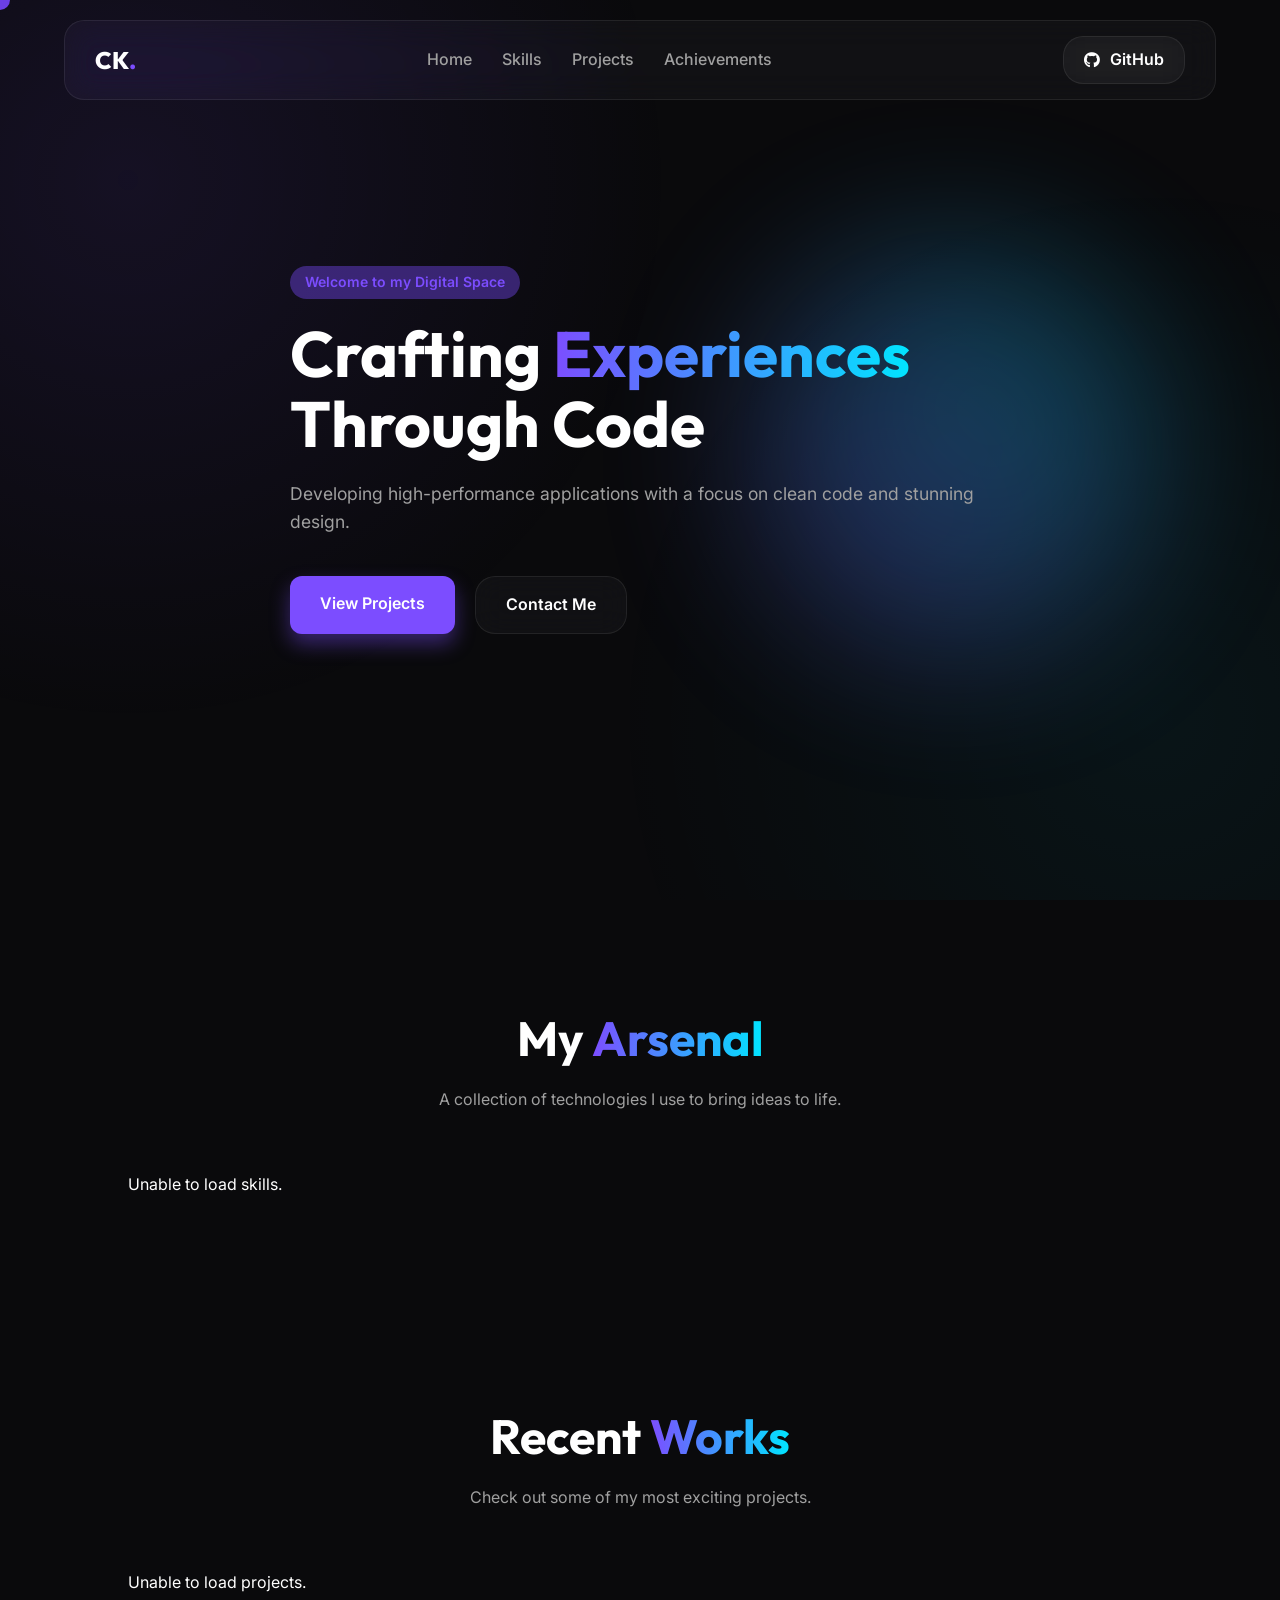
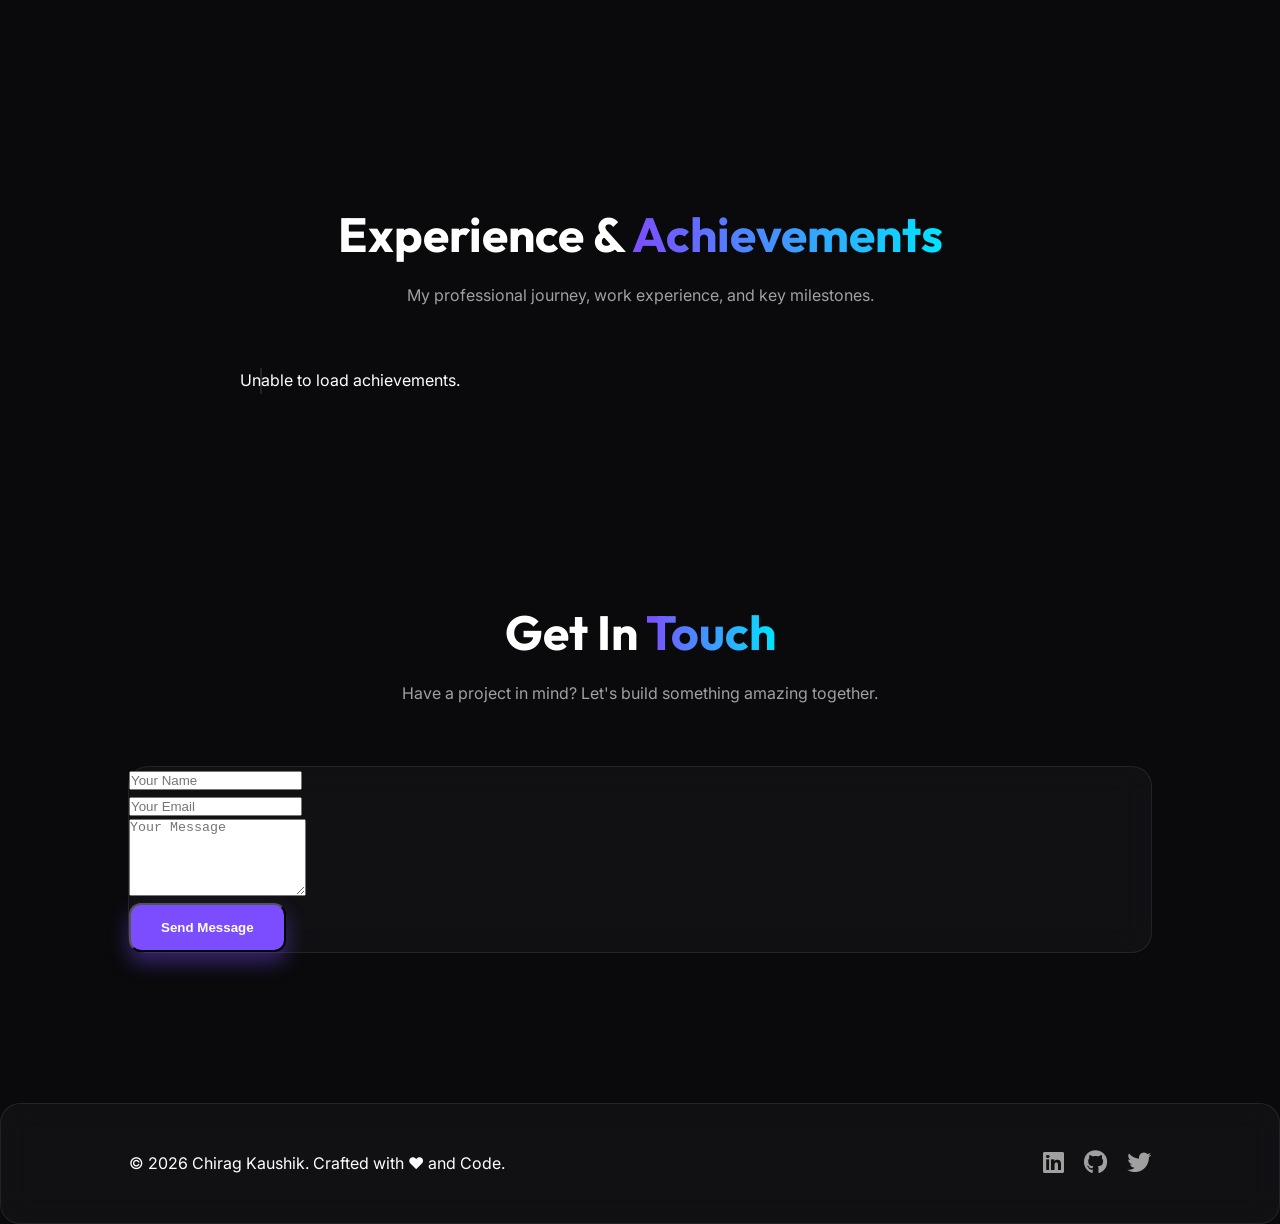
<file: index.html>
<!DOCTYPE html>
<html lang="en">
<head>
    <meta charset="UTF-8">
    <meta name="viewport" content="width=device-width, initial-scale=1.0">
    <title>Chirag Kaushik | Premium Portfolio</title>
    <meta name="description" content="Personal portfolio of Chirag Kaushik, showcasing skills, experience, projects, and achievements.">
    <link rel="stylesheet" href="style.css">
    <link rel="preconnect" href="https://fonts.googleapis.com">
    <link rel="preconnect" href="https://fonts.gstatic.com" crossorigin="">
    <link href="https://fonts.googleapis.com/css2?family=Outfit:wght@300;400;600;800&family=Inter:wght@300;400;500;700&display=swap" rel="stylesheet">
    <link rel="stylesheet" href="https://cdnjs.cloudflare.com/ajax/libs/font-awesome/6.4.0/css/all.min.css">
</head>

<body>
    <div class="cursor-follow"></div>
    <div class="bg-gradient"></div>

    <nav class="navbar glass">
        <div class="nav-container">
            <a href="#" class="logo">CK<span>.</span></a>
            <ul class="nav-links">
                <li><a href="#hero">Home</a></li>
                <li><a href="#skills">Skills</a></li>
                <li><a href="#projects">Projects</a></li>
                <li><a href="#achievements">Achievements</a></li>
            </ul>
            <a href="https://github.com/kaushikchirag2007-source" class="btn-github glass" target="_blank">
                <i class="fab fa-github"></i> GitHub
            </a>
        </div>
    </nav>

    <main>
        <section id="hero" class="hero-section">
            <div class="hero-content scroll-reveal">
                <span class="badge">Welcome to my Digital Space</span>
                <h1>Crafting <span class="text-gradient">Experiences</span> Through Code</h1>
                <p>Developing high-performance applications with a focus on clean code and stunning design.</p>
                <div class="hero-btns">
                    <a href="#projects" class="btn-primary">View Projects</a>
                    <a href="#contact" class="btn-secondary glass">Contact Me</a>
                </div>
            </div>
            <div class="hero-visual">
                <div class="blob"></div>
            </div>
        </section>

        <section id="skills" class="skills-section scroll-reveal">
            <div class="section-header">
                <h2>My <span class="text-gradient">Arsenal</span></h2>
                <p>A collection of technologies I use to bring ideas to life.</p>
            </div>
            <div id="skills-grid" class="skills-grid"></div>
        </section>

        <section id="projects" class="projects-section scroll-reveal">
            <div class="section-header">
                <h2>Recent <span class="text-gradient">Works</span></h2>
                <p>Check out some of my most exciting projects.</p>
            </div>
            <div id="github-projects" class="projects-grid"></div>
        </section>

        <section id="achievements" class="achievements-section scroll-reveal">
            <div class="section-header">
                <h2>Experience & <span class="text-gradient">Achievements</span></h2>
                <p>My professional journey, work experience, and key milestones.</p>
            </div>

            <div id="achievements-timeline" class="timeline"></div>
        </section>

        <section id="contact" class="contact-section scroll-reveal">
            <div class="section-header">
                <h2>Get In <span class="text-gradient">Touch</span></h2>
                <p>Have a project in mind? Let's build something amazing together.</p>
            </div>
            <div class="contact-container glass">
                <form id="contact-form">
                    <div class="form-group">
                        <input type="text" placeholder="Your Name" required>
                    </div>
                    <div class="form-group">
                        <input type="email" placeholder="Your Email" required>
                    </div>
                    <div class="form-group">
                        <textarea placeholder="Your Message" rows="5" required></textarea>
                    </div>
                    <button type="submit" class="btn-primary">Send Message</button>
                </form>
            </div>
        </section>
    </main>

    <footer class="glass">
        <div class="footer-container">
            <p>© 2026 Chirag Kaushik. Crafted with ❤️ and Code.</p>
            <div class="social-links">
                <a href="#"><i class="fab fa-linkedin"></i></a>
                <a href="https://github.com/kaushikchirag2007-source"><i class="fab fa-github"></i></a>
                <a href="#"><i class="fab fa-twitter"></i></a>
            </div>
        </div>
    </footer>

    <script src="script.js"></script>
</body>
        </html>
</file>
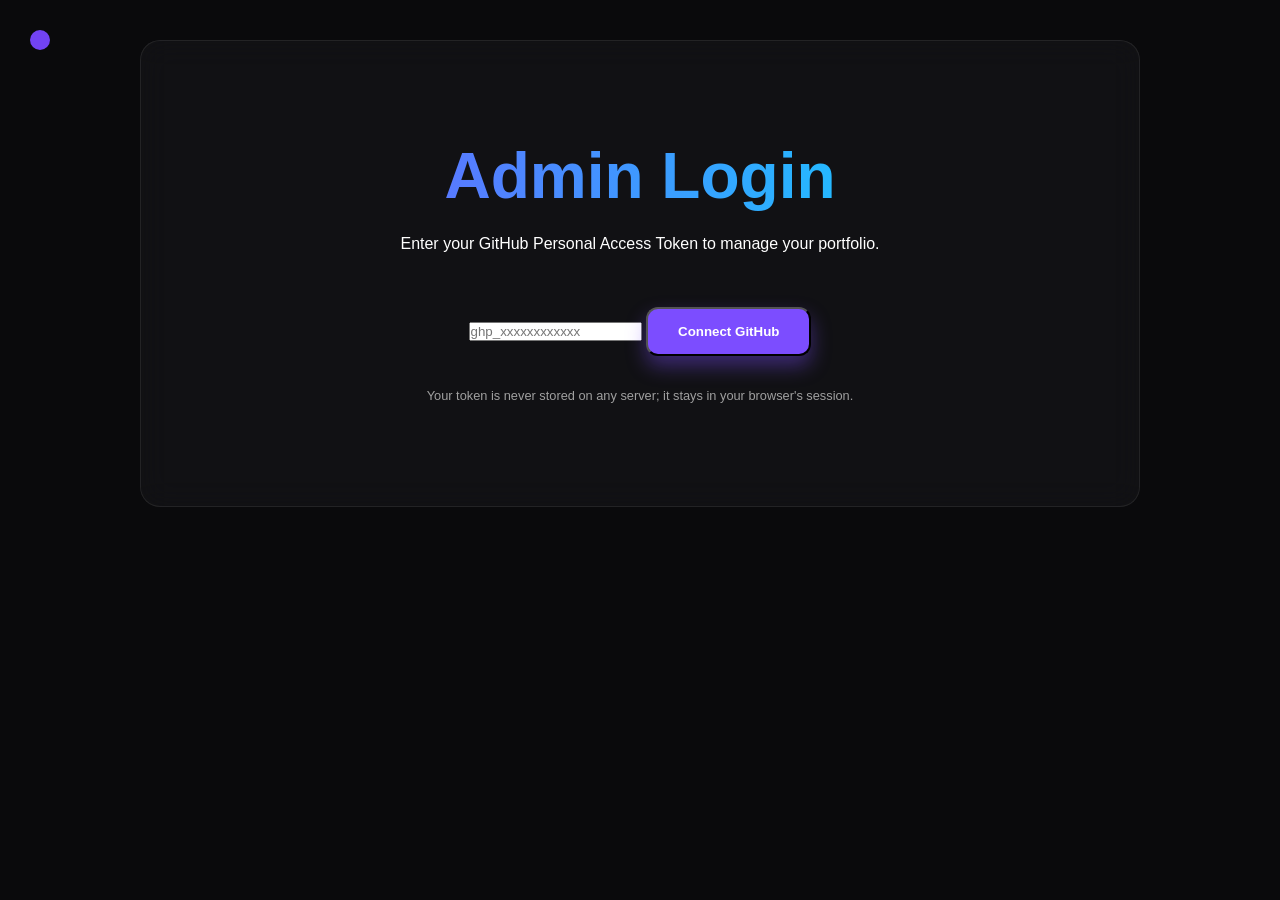
<file: admin/index.html>
<!DOCTYPE html>
<html lang="en">
<head>
    <meta charset="UTF-8">
    <meta name="viewport" content="width=device-width, initial-scale=1.0">
    <title>Admin Dashboard | Private</title>
    <link rel="stylesheet" href="../style.css">
    <link rel="stylesheet" href="https://cdnjs.cloudflare.com/ajax/libs/font-awesome/6.4.0/css/all.min.css">
    <style>
        body {
            background: #0a0a0c;
            padding: 40px;
        }

        .admin-container {
            max-width: 1000px;
            margin: 0 auto;
        }

        .setup-screen {
            text-align: center;
            padding: 100px 20px;
        }

        .dashboard {
            display: none;
        }

        .admin-card {
            margin-bottom: 30px;
            border: 1px solid var(--primary-color);
        }

        .status-bar {
            padding: 10px;
            border-radius: 8px;
            margin-bottom: 20px;
            font-size: 0.9rem;
        }

        .status-online {
            background: rgba(52, 199, 89, 0.1);
            color: #34c759;
        }

        .status-offline {
            background: rgba(255, 59, 48, 0.1);
            color: #ff3b30;
        }
    </style>
</head>

<body>
    <div class="cursor-follow"></div>

    <div class="admin-container">
        <!-- Setup / Login -->
<div id="setup-screen" class="setup-screen glass" style="display: block;">
            <h1 class="text-gradient">Admin Login</h1>
            <p>Enter your GitHub Personal Access Token to manage your portfolio.</p>
            <div class="form-group" style="max-width: 400px; margin: 30px auto;">
                <input type="password" id="gh-token" placeholder="ghp_xxxxxxxxxxxx">
                <button id="btn-login" class="btn-primary" style="margin-top: 20px;">Connect GitHub</button>
            </div>
            <p style="font-size: 0.8rem; color: var(--text-muted);">Your token is never stored on any server; it stays
                in your browser's session.</p>
        </div>

        <!-- Main Dashboard -->
        <div id="dashboard" class="dashboard">
            <div class="admin-header">
                <h1 class="text-gradient">Portfolio Admin</h1>
                <div id="connection-status" class="status-bar status-online">Connected to GitHub</div>
            </div>

            <div class="admin-tabs">
                <button class="tab-btn active" data-tab="tab-skills">Skills</button>
                <button class="tab-btn" data-tab="tab-achievements">Achievements</button>
                <button class="tab-btn" data-tab="tab-logs">Private Logs</button>
            </div>

            <!-- Skills Tab -->
            <div class="tab-content active" id="tab-skills">
                <div class="admin-card glass">
                    <form id="skill-form" class="admin-form">
                        <div class="form-row">
                            <input type="text" id="skill-name" placeholder="Skill Name" required>
                            <input type="text" id="skill-icon" placeholder="Icon (e.g., fab fa-react)" required>
                        </div>
                        <input type="text" id="skill-category" placeholder="Category" required style="width: 100%; margin: 15px 0;">
                        <button type="submit" class="btn-primary">Push New Skill</button>
                    </form>
                </div>
                <div id="skills-list" class="admin-list"></div>
            </div>

            <!-- Achievements Tab -->
            <div class="tab-content" id="tab-achievements">
                <div class="admin-card glass">
                    <form id="ach-form" class="admin-form">
                        <div class="form-row">
                            <input type="text" id="ach-title" placeholder="Title" required>
                            <input type="text" id="ach-date" placeholder="Date" required>
                        </div>
                        <textarea id="ach-desc" placeholder="Description" rows="3" required style="width: 100%; margin: 15px 0; background:rgba(255,255,255,0.05); border:1px solid var(--glass-border); border-radius:8px; color:white; padding:10px;"></textarea>
                        <button type="submit" class="btn-primary">Push New Achievement</button>
                    </form>
                </div>
                <div id="ach-list" class="admin-list"></div>
            </div>

            <!-- Logs Tab -->
            <div class="tab-content" id="tab-logs">
                <div class="admin-card glass" style="padding: 20px;">
                    <h3>Visitor Activity</h3>
                    <table class="logs-table">
                        <thead>
                            <tr>
                                <th>Timestamp</th>
                                <th>Info</th>
                            </tr>
                        </thead>
                        <tbody id="logs-body">
                            <tr>
                                <td colspan="2">Fetching logs from Supabase...</td>
                            </tr>
                        </tbody>
                    </table>
                </div>
            </div>
        </div>
    </div>

    <script src="admin.js"></script>
    <script>
        // Tab logic
        document.querySelectorAll('.tab-btn').forEach(btn => {
            btn.addEventListener('click', () => {
                document.querySelectorAll('.tab-btn, .tab-content').forEach(el => el.classList.remove('active'));
                btn.classList.add('active');
                document.getElementById(btn.dataset.tab).classList.add('active');
            });
        });

        // Cursor
        const cursor = document.querySelector('.cursor-follow');
        document.addEventListener('mousemove', (e) => {
            if (cursor) {
                cursor.style.left = e.clientX + 'px';
                cursor.style.top = e.clientY + 'px';
            }
        });
    </script>
</body>
</html>
</file>
<file: style.css>
:root { --primary-color: #7c4dff; --primary-glow: rgba(124, 77, 255, 0.4); --secondary-color: #00e5ff; --bg-dark: #0a0a0c; --bg-card: rgba(255, 255, 255, 0.05); --text-main: #ffffff; --text-muted: #a0a0a0; --glass-border: rgba(255, 255, 255, 0.1); --transition: all 0.4s cubic-bezier(0.4, 0, 0.2, 1); } * { margin: 0; padding: 0; box-sizing: border-box; } html { scroll-behavior: smooth; } body { font-family: 'Inter', sans-serif; background-color: var(--bg-dark); color: var(--text-main); overflow-x: hidden; line-height: 1.6; } h1, h2, h3, .logo { font-family: 'Outfit', sans-serif; } /* Background Gradients */ .bg-gradient { position: fixed; top: 0; left: 0; width: 100%; height: 100%; z-index: -1; background: radial-gradient(circle at 10% 20%, rgba(124, 77, 255, 0.1) 0%, transparent 40%), radial-gradient(circle at 90% 80%, rgba(0, 229, 255, 0.05) 0%, transparent 40%); } /* Custom Cursor Styling */ .cursor-follow { position: fixed; width: 20px; height: 20px; background: var(--primary-color); border-radius: 50%; pointer-events: none; z-index: 9999; mix-blend-mode: difference; transition: transform 0.1s ease; transform: translate(-50%, -50%); } .glass { background: rgba(255, 255, 255, 0.03); backdrop-filter: blur(15px) saturate(180%); -webkit-backdrop-filter: blur(15px) saturate(180%); border: 1px solid rgba(255, 255, 255, 0.08); border-radius: 20px; } /* Navbar */ .navbar { position: fixed; top: 20px; left: 50%; transform: translateX(-50%); width: 90%; max-width: 1200px; padding: 15px 30px; z-index: 1000; display: flex; justify-content: center; } .nav-container { width: 100%; display: flex; justify-content: space-between; align-items: center; } .logo { font-size: 24px; font-weight: 800; text-decoration: none; color: var(--text-main); } .logo span { color: var(--primary-color); } .nav-links { display: flex; list-style: none; gap: 30px; } .nav-links a { text-decoration: none; color: var(--text-muted); font-weight: 500; transition: var(--transition); } .nav-links a:hover { color: var(--text-main); } .btn-github { padding: 10px 20px; text-decoration: none; color: var(--text-main); display: flex; align-items: center; gap: 10px; font-weight: 600; transition: var(--transition); } .btn-github:hover { background: rgba(255, 255, 255, 0.1); transform: translateY(-2px); } /* Hero Section */ .hero-section { height: 100vh; display: flex; align-items: center; justify-content: center; padding: 0 10%; position: relative; } .hero-content { max-width: 700px; z-index: 1; } .badge { background: var(--primary-glow); color: var(--primary-color); padding: 5px 15px; border-radius: 20px; font-size: 14px; font-weight: 600; margin-bottom: 20px; display: inline-block; } h1 { font-size: 4rem; line-height: 1.1; margin-bottom: 20px; } .text-gradient { background: linear-gradient(90deg, var(--primary-color), var(--secondary-color)); -webkit-background-clip: text; background-clip: text; -webkit-text-fill-color: transparent; } .hero-content p { color: var(--text-muted); font-size: 1.1rem; margin-bottom: 40px; } .hero-btns { display: flex; gap: 20px; } .btn-primary { background: var(--primary-color); color: white; padding: 15px 30px; border-radius: 12px; text-decoration: none; font-weight: 600; transition: var(--transition); box-shadow: 0 10px 20px var(--primary-glow); } .btn-primary:hover { transform: translateY(-5px); box-shadow: 0 15px 30px var(--primary-glow); } .btn-secondary { padding: 15px 30px; text-decoration: none; color: var(--text-main); font-weight: 600; transition: var(--transition); } .btn-secondary:hover { background: rgba(255, 255, 255, 0.1); transform: translateY(-5px); } .hero-visual { position: absolute; right: 10%; z-index: 0; } .blob { width: 400px; height: 400px; background: linear-gradient(45deg, var(--primary-color), var(--secondary-color)); border-radius: 50%; filter: blur(80px); opacity: 0.3; animation: pulse 10s infinite; } @keyframes pulse { 0%, 100% { transform: scale(1); opacity: 0.3; } 50% { transform: scale(1.2); opacity: 0.5; } } /* Sections General */ section { padding: 100px 10%; } .section-header { text-align: center; margin-bottom: 60px; } .section-header h2 { font-size: 3rem; margin-bottom: 10px; } .section-header p { color: var(--text-muted); } /* Skills Grid */ .skills-grid { display: grid; grid-template-columns: repeat(auto-fit, minmax(250px, 1fr)); gap: 30px; } .skill-card { padding: 40px; text-align: center; transition: var(--transition); } .skill-card:hover { transform: translateY(-10px); border-color: var(--primary-color); } .skill-card i { font-size: 3rem; color: var(--primary-color); margin-bottom: 20px; } /* Projects Grid */ .projects-grid { display: grid; grid-template-columns: repeat(auto-fit, minmax(350px, 1fr)); gap: 30px; } .project-card { position: relative; overflow: hidden; height: 250px; display: flex; flex-direction: column; justify-content: flex-end; padding: 30px; transition: var(--transition); } .project-card:hover { transform: translateY(-10px) scale(1.02); } .project-info h3 { margin-bottom: 10px; } .project-info p { color: var(--text-muted); font-size: 0.9rem; } /* Timeline */ .timeline { max-width: 800px; margin: 0 auto; position: relative; } .timeline::before { content: ''; position: absolute; left: 20px; top: 0; height: 100%; width: 2px; background: var(--glass-border); } .timeline-item { padding-left: 60px; margin-bottom: 40px; position: relative; } .timeline-dot { position: absolute; left: 11px; top: 0; width: 20px; height: 20px; background: var(--primary-color); border-radius: 50%; box-shadow: 0 0 10px var(--primary-glow); } .timeline-content { padding: 20px; } .timeline-content span { color: var(--primary-color); font-weight: 800; font-size: 0.9rem; } /* Footer */ footer { padding: 40px 10%; margin-top: 50px; border-radius: 0; border-left: none; border-right: none; border-bottom: none; } .footer-container { display: flex; justify-content: space-between; align-items: center; } .social-links { display: flex; gap: 20px; } .social-links a { color: var(--text-muted); font-size: 1.5rem; transition: var(--transition); } .social-links a:hover { color: var(--primary-color); } /* Scroll Reveal Animation */ .scroll-reveal { opacity: 0; transform: translateY(30px); transition: 0.8s all ease-out; } .scroll-reveal.active { opacity: 1; transform: translateY(0); } /* Loader */ .loader { width: 50px; height: 50px; border: 5px solid var(--bg-card); border-top: 5px solid var(--primary-color); border-radius: 50%; animation: spin 1s linear infinite; margin: 50px auto; } @keyframes spin { 0% { transform: rotate(0deg); } 100% { transform: rotate(360deg); } } /* Mobile Responsive */ /* Secret Admin Modal Styles */ .admin-overlay { position: fixed; top: 0; left: 0; width: 100%; height: 100%; background: rgba(0, 0, 0, 0.9); z-index: 2000; display: flex; align-items: center; justify-content: center; padding: 20px; } .admin-overlay.hidden { display: none !important; } .admin-modal { width: 100%; max-width: 900px; max-height: 90vh; padding: 40px; overflow-y: auto; position: relative; border: 1px solid var(--primary-color); } .admin-header { display: flex; justify-content: space-between; align-items: center; margin-bottom: 30px; } .btn-close { background: none; border: none; color: var(--text-main); font-size: 2.5rem; cursor: pointer; line-height: 1; } .admin-tabs { display: flex; gap: 15px; margin-bottom: 30px; border-bottom: 1px solid var(--glass-border); } .tab-btn { background: none; border: none; color: var(--text-muted); padding: 12px 25px; cursor: pointer; font-weight: 600; font-family: inherit; transition: var(--transition); } .tab-btn.active { color: var(--primary-color); border-bottom: 2px solid var(--primary-color); } .tab-content { display: none; } .tab-content.active { display: block; } .admin-form { background: rgba(255, 255, 255, 0.03); padding: 25px; border-radius: 12px; margin-bottom: 30px; } .admin-list { display: flex; flex-direction: column; gap: 15px; } .admin-list-item { display: flex; justify-content: space-between; align-items: center; padding: 20px; background: rgba(255, 255, 255, 0.05); border-radius: 10px; } .logs-table { width: 100%; text-align: left; } .logs-table th { padding: 15px; border-bottom: 1px solid var(--primary-color); } .logs-table td { padding: 15px; border-bottom: 1px solid var(--glass-border); } .btn-delete-small { background: rgba(255, 59, 48, 0.2); color: #ff3b30; border: 1px solid #ff3b30; padding: 8px 15px; border-radius: 6px; cursor: pointer; transition: var(--transition); } .btn-delete-small:hover { background: #ff3b30; color: white; } @media (max-width: 768px) { h1 { font-size: 2.5rem; } .navbar { padding: 10px 20px; } .nav-links { display: none; } .hero-section { text-align: center; padding-top: 100px; } .hero-btns { justify-content: center; } .hero-visual { display: none; } section { padding: 60px 5%; } }
</file>
